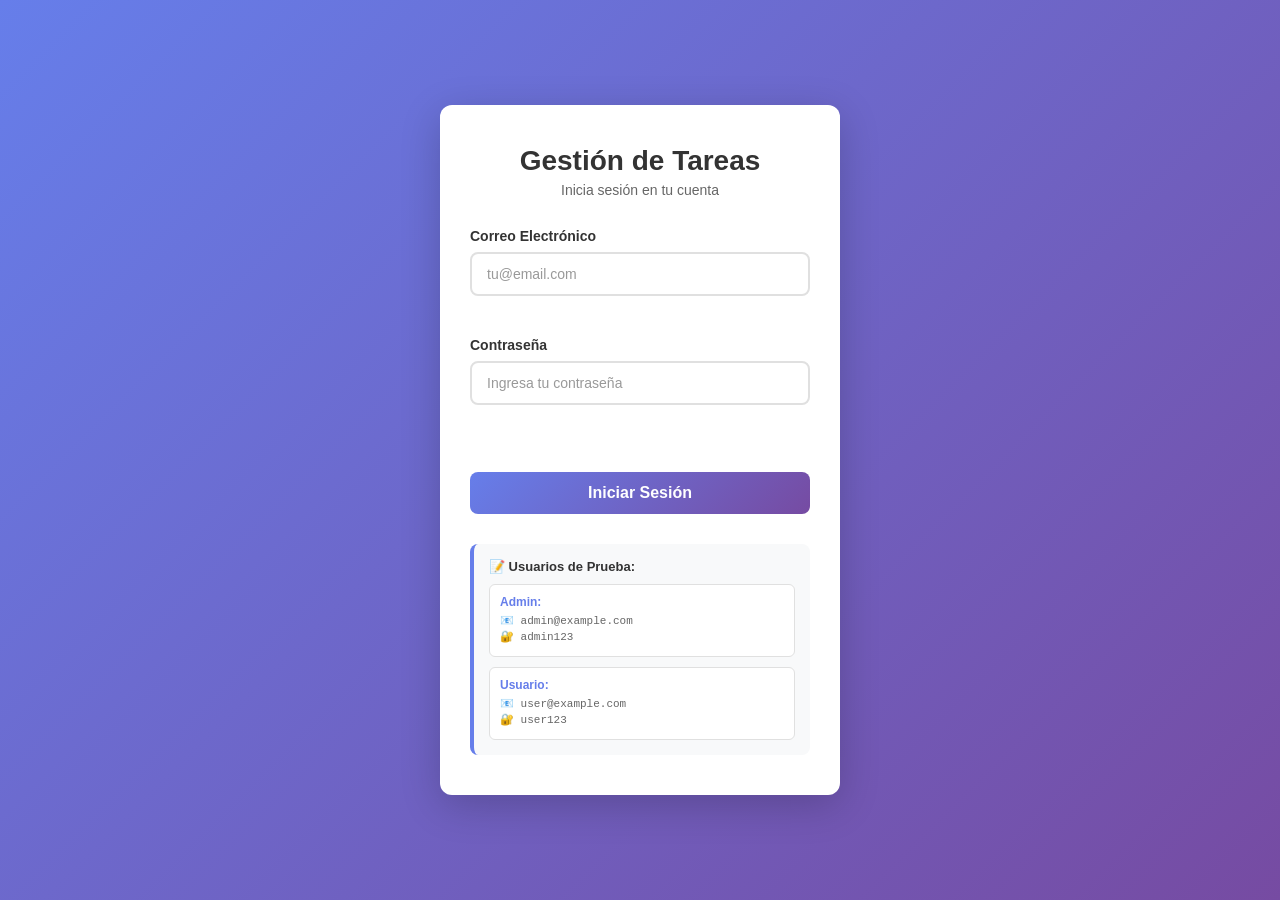
<file: index.html>
<!DOCTYPE html>
<html lang="es">
<head>
    <meta charset="UTF-8">
    <meta name="viewport" content="width=device-width, initial-scale=1.0">
    <title>Dashboard - Gestión de Tareas</title>
    <link rel="stylesheet" href="css/index.css">
</head>
<body>
    <div class="dashboard-container">
        <!-- Header -->
        <header class="dashboard-header">
            <div class="header-content">
                <h1 class="app-title">📋 Gestión Integral</h1>
                <div class="user-info">
                    <span id="userName" class="user-name">Usuario</span>
                    <button class="logout-btn" onclick="handleLogout()">Cerrar Sesión</button>
                </div>
            </div>
        </header>

        <!-- Main Content -->
        <main class="dashboard-main">
            <section class="dashboard-section">
                <h2 class="section-title">Mis Opciones</h2>
                <p class="section-subtitle">Accede a las diferentes funcionalidades</p>

                <!-- Cards Container -->
                <div class="cards-container">
                    <!-- Card 1: Tareas -->
                    <div class="dashboard-card">
                        <div class="card-icon">📝</div>
                        <h3 class="card-title">Tareas</h3>
                        <p class="card-description">Gestiona tus tareas diarias y organiza tu trabajo de forma eficiente</p>
                        <div class="card-stats">
                            <span class="stat">Productividad</span>
                        </div>
                        <a href="tareas.html" class="card-btn">Acceder</a>
                    </div>

                    <!-- Card 2: Compras -->
                    <div class="dashboard-card">
                        <div class="card-icon">🛒</div>
                        <h3 class="card-title">Compras</h3>
                        <p class="card-description">Controla tu lista de compras y presupuestos con nuestro gestor integrado</p>
                        <div class="card-stats">
                            <span class="stat">Presupuesto</span>
                        </div>
                        <a href="compras.html" class="card-btn">Acceder</a>
                    </div>

                    <!-- Card 3: Actividades -->
                    <div class="dashboard-card">
                        <div class="card-icon">🎯</div>
                        <h3 class="card-title">Actividades</h3>
                        <p class="card-description">Registra y monitorea todas tus actividades y eventos importantes</p>
                        <div class="card-stats">
                            <span class="stat">Seguimiento</span>
                        </div>
                        <a href="actividades.html" class="card-btn">Acceder</a>
                    </div>
                </div>
            </section>
        </main>

        <!-- Footer -->
        <footer class="dashboard-footer">
            <p>&copy; 2026 Gestión Integral. Todos los derechos reservados.</p>
        </footer>
    </div>

    <script src="js/index.js"></script>
</body>
</html>
</file>
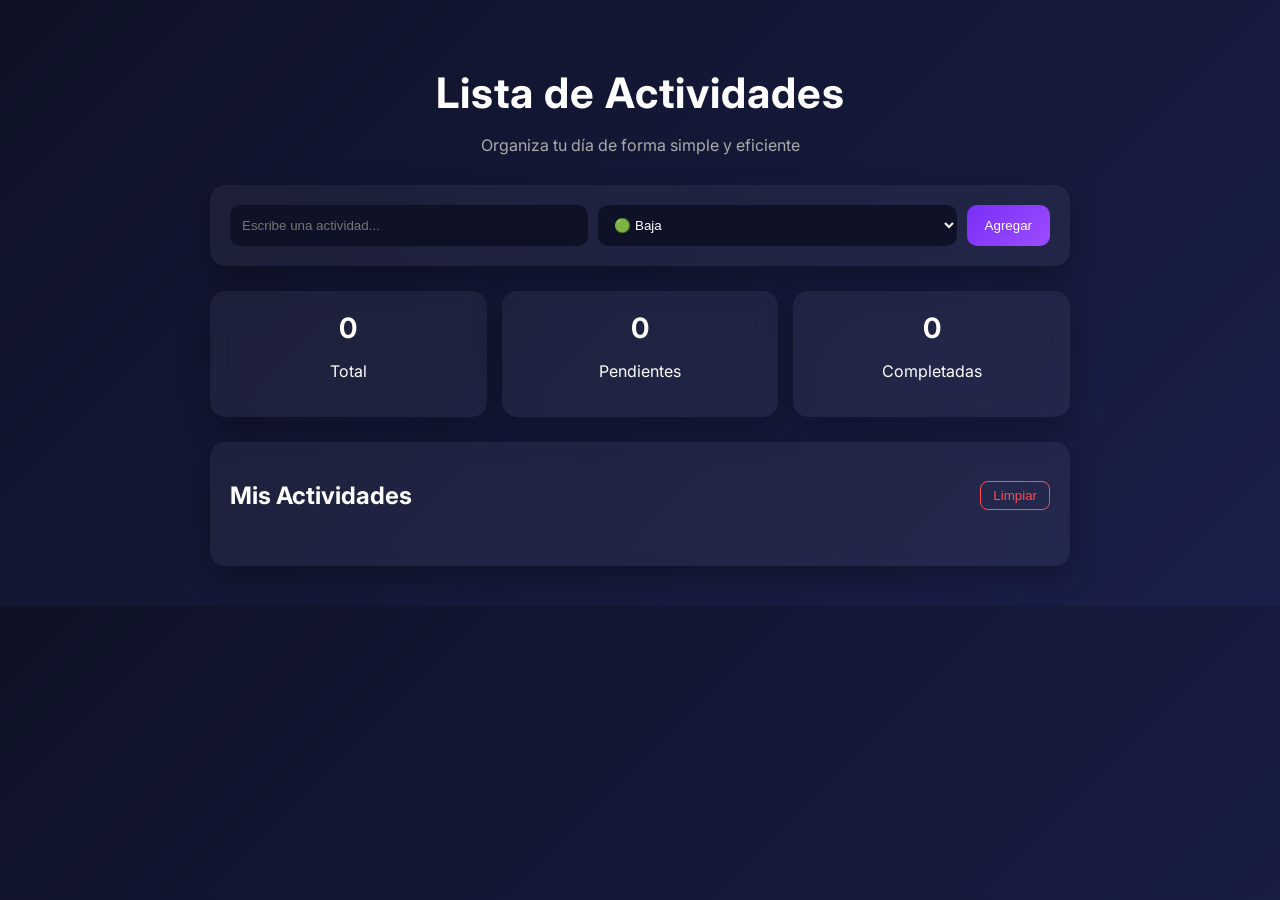
<file: actividades.html>
<!DOCTYPE html>
<html lang="es">
<head>
  <meta charset="UTF-8">
  <title>Actividades</title>

  <!-- Fuente pro -->
  <link href="https://fonts.googleapis.com/css2?family=Inter:wght@400;600;700&display=swap" rel="stylesheet">

  <link rel="stylesheet" href="css/actividades.css">
</head>
<body>

  <div class="container">

    <h1>Lista de Actividades</h1>
    <p class="subtitle">Organiza tu día de forma simple y eficiente</p>

    <div class="card form">
      <input type="text" id="inputActividad" placeholder="Escribe una actividad...">

      <select id="prioridad">
        <option value="baja">🟢 Baja</option>
        <option value="media">🟡 Media</option>
        <option value="alta">🔴 Alta</option>
      </select>

      <button onclick="agregarActividad()">Agregar</button>
    </div>

    <div class="stats">
      <div class="card stat">
        <span id="total">0</span>
        <p>Total</p>
      </div>
      <div class="card stat">
        <span id="pendientes">0</span>
        <p>Pendientes</p>
      </div>
      <div class="card stat">
        <span id="completadas">0</span>
        <p>Completadas</p>
      </div>
    </div>

    <div class="card lista">
      <div class="header-lista">
        <h2>Mis Actividades</h2>
        <button class="limpiar" onclick="limpiar()">Limpiar</button>
      </div>
      <ul id="listaActividades"></ul>
    </div>

  </div>

  <script src="js/actividades.js"></script>
</body>
</html>
</file>
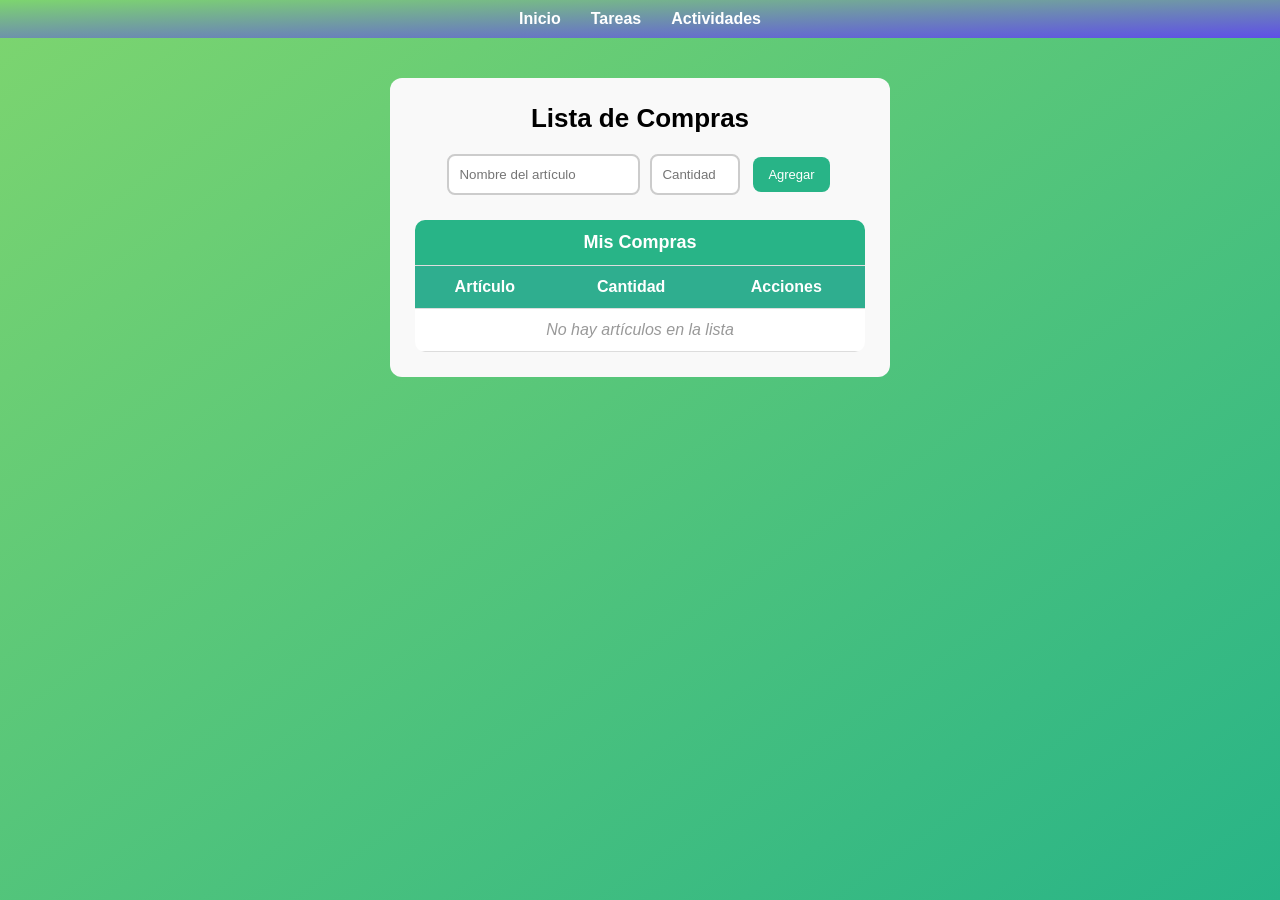
<file: compras.html>
<!doctype html>
<html lang="es">
  <head>
    <meta charset="UTF-8" />
    <meta name="viewport" content="width=device-width, initial-scale=1.0" />
    <link rel="stylesheet" href="css/compras.css" />
    <title>Lista de Compras</title>
  </head>
  <body>
    <nav class="header-nav">
      <ul>
        <li><a href="index.html" style="color: white; text-decoration: none; font-weight: bold;">Inicio</a></li>
        <li><a href="tareas.html" style="color: white; text-decoration: none; font-weight: bold;">Tareas</a></li>
        <li><a href="actividades.html" style="color: white; text-decoration: none; font-weight: bold;">Actividades</a></li>
      </ul>
    </nav>

    <section class="box-compras">
      <h1 class="title">Lista de Compras</h1>

      <div class="grupo-input">
        <input type="text" id="input-articulo" placeholder="Nombre del artículo" />
        <input type="text" id="input-cantidad" placeholder="Cantidad" style="width: 90px;" />
        <button class="btn-agregar" id="btn-agregar">Agregar</button>
      </div>

      <table>
        <thead>
          <tr>
            <th colspan="3">Mis Compras</th>
          </tr>
          <tr>
            <th>Artículo</th>
            <th>Cantidad</th>
            <th>Acciones</th>
          </tr>
        </thead>
        <tbody id="lista-compras">
          <!-- Los artículos se agregan aquí dinámicamente -->
        </tbody>
      </table>
    </section>

    <script src="js/compras.js"></script>
  </body>
</html>
</file>
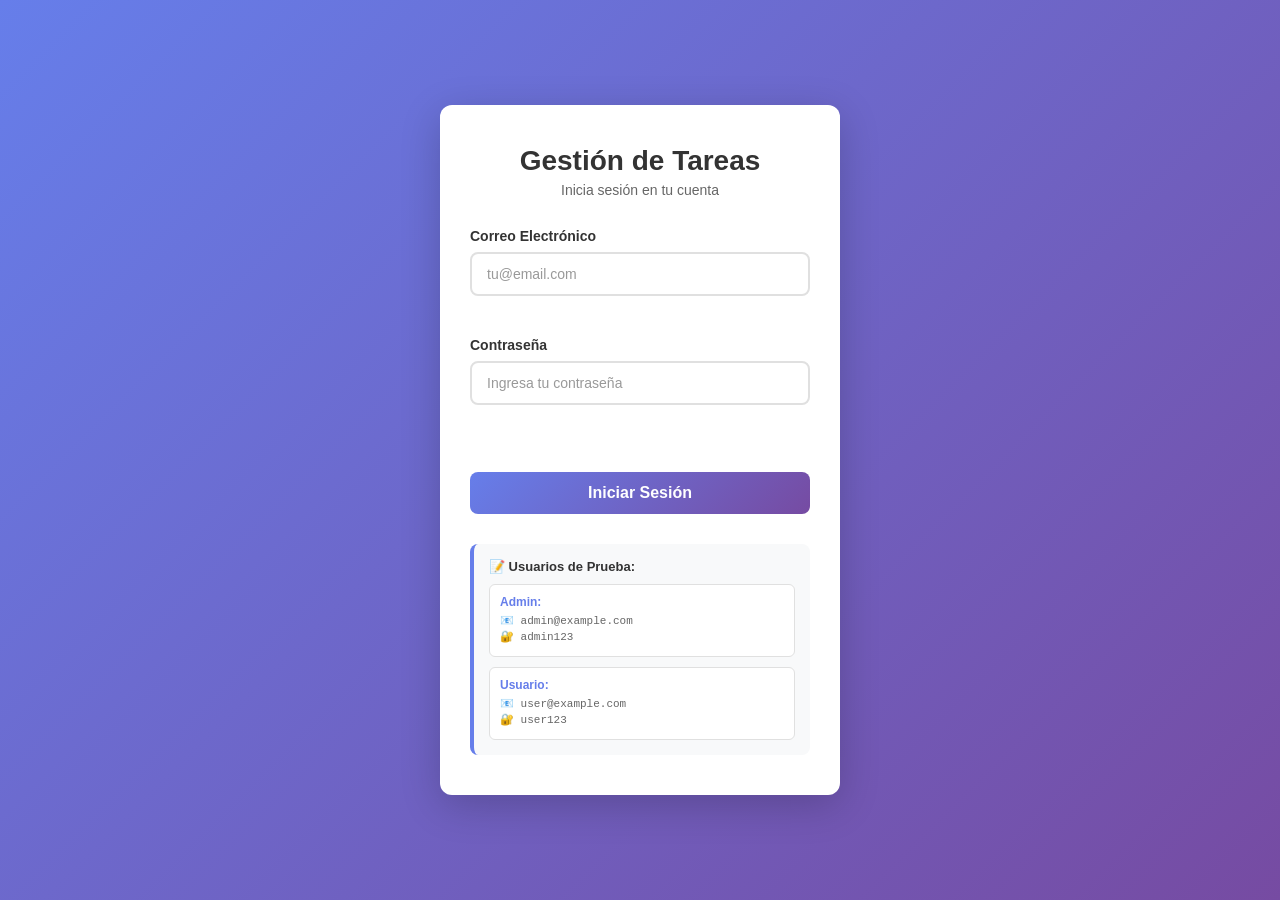
<file: login.html>
<!DOCTYPE html>
<html lang="es">
<head>
    <meta charset="UTF-8">
    <meta name="viewport" content="width=device-width, initial-scale=1.0">
    <title>Login - Gestión de Tareas</title>
    <link rel="stylesheet" href="css/login.css">
</head>
<body>
    <div class="login-container">
        <div class="login-card">
            <h1 class="login-title">Gestión de Tareas</h1>
            <p class="login-subtitle">Inicia sesión en tu cuenta</p>
            
            <form id="loginForm" class="login-form">
                <div class="form-group">
                    <label for="email">Correo Electrónico</label>
                    <input 
                        type="email" 
                        id="email" 
                        name="email" 
                        placeholder="tu@email.com" 
                        required
                    >
                    <span class="error-message" id="emailError"></span>
                </div>

                <div class="form-group">
                    <label for="password">Contraseña</label>
                    <input 
                        type="password" 
                        id="password" 
                        name="password" 
                        placeholder="Ingresa tu contraseña" 
                        required
                    >
                    <span class="error-message" id="passwordError"></span>
                </div>

                <span class="error-message" id="loginError"></span>

                <button type="submit" class="login-btn">Iniciar Sesión</button>
            </form>

            <div class="demo-info">
                <p class="demo-title">📝 Usuarios de Prueba:</p>
                <div class="demo-credentials">
                    <div class="credential">
                        <strong>Admin:</strong>
                        <p>📧 admin@example.com</p>
                        <p>🔐 admin123</p>
                    </div>
                    <div class="credential">
                        <strong>Usuario:</strong>
                        <p>📧 user@example.com</p>
                        <p>🔐 user123</p>
                    </div>
                </div>
            </div>
        </div>
    </div>

    <script src="js/login.js"></script>
</body>
</html>
</file>
<file: css/index.css>
* {
    margin: 0;
    padding: 0;
    box-sizing: border-box;
}

body {
    font-family: 'Segoe UI', Tahoma, Geneva, Verdana, sans-serif;
    background: linear-gradient(135deg, #667eea 0%, #764ba2 100%);
    min-height: 100vh;
    display: flex;
    flex-direction: column;
}

.dashboard-container {
    display: flex;
    flex-direction: column;
    min-height: 100vh;
}

/* Header */
.dashboard-header {
    background: rgba(255, 255, 255, 0.95);
    backdrop-filter: blur(10px);
    box-shadow: 0 2px 20px rgba(0, 0, 0, 0.1);
    padding: 20px 0;
    position: sticky;
    top: 0;
    z-index: 100;
}

.header-content {
    max-width: 1200px;
    margin: 0 auto;
    display: flex;
    justify-content: space-between;
    align-items: center;
    padding: 0 30px;
    width: 100%;
}

.app-title {
    font-size: 28px;
    color: #333;
    font-weight: 700;
    margin: 0;
}

.user-info {
    display: flex;
    align-items: center;
    gap: 20px;
}

.user-name {
    color: #666;
    font-weight: 500;
    font-size: 14px;
}

.logout-btn {
    padding: 10px 20px;
    background: linear-gradient(135deg, #667eea 0%, #764ba2 100%);
    color: white;
    border: none;
    border-radius: 6px;
    font-size: 13px;
    font-weight: 600;
    cursor: pointer;
    transition: all 0.3s ease;
}

.logout-btn:hover {
    transform: translateY(-2px);
    box-shadow: 0 5px 15px rgba(102, 126, 234, 0.4);
}

.logout-btn:active {
    transform: translateY(0);
}

/* Main Content */
.dashboard-main {
    flex: 1;
    max-width: 1200px;
    margin: 0 auto;
    width: 100%;
    padding: 60px 30px;
}

.dashboard-section {
    animation: fadeIn 0.6s ease-out;
}

@keyframes fadeIn {
    from {
        opacity: 0;
        transform: translateY(20px);
    }
    to {
        opacity: 1;
        transform: translateY(0);
    }
}

.section-title {
    font-size: 32px;
    color: white;
    margin-bottom: 10px;
    font-weight: 700;
}

.section-subtitle {
    font-size: 16px;
    color: rgba(255, 255, 255, 0.8);
    margin-bottom: 40px;
}

/* Cards Container */
.cards-container {
    display: grid;
    grid-template-columns: repeat(auto-fit, minmax(300px, 1fr));
    gap: 30px;
    margin-bottom: 40px;
}

/* Dashboard Card */
.dashboard-card {
    background: white;
    border-radius: 16px;
    padding: 40px 30px;
    box-shadow: 0 10px 40px rgba(0, 0, 0, 0.15);
    transition: all 0.3s cubic-bezier(0.4, 0, 0.2, 1);
    position: relative;
    overflow: hidden;
    display: flex;
    flex-direction: column;
    cursor: pointer;
}

.dashboard-card::before {
    content: '';
    position: absolute;
    top: 0;
    left: 0;
    right: 0;
    height: 4px;
    background: linear-gradient(135deg, #667eea 0%, #764ba2 100%);
    transform: scaleX(0);
    transform-origin: left;
    transition: transform 0.3s ease;
}

.dashboard-card:hover {
    transform: translateY(-10px);
    box-shadow: 0 20px 50px rgba(0, 0, 0, 0.2);
}

.dashboard-card:hover::before {
    transform: scaleX(1);
}

.card-icon {
    font-size: 60px;
    margin-bottom: 20px;
    display: block;
    text-align: center;
    animation: float 3s ease-in-out infinite;
}

@keyframes float {
    0%, 100% {
        transform: translateY(0px);
    }
    50% {
        transform: translateY(-10px);
    }
}

.dashboard-card:nth-child(2) .card-icon {
    animation-delay: 0.5s;
}

.dashboard-card:nth-child(3) .card-icon {
    animation-delay: 1s;
}

.card-title {
    font-size: 22px;
    color: #333;
    margin-bottom: 12px;
    font-weight: 700;
}

.card-description {
    color: #666;
    font-size: 14px;
    margin-bottom: 25px;
    line-height: 1.6;
    flex: 1;
}

.card-stats {
    display: flex;
    gap: 15px;
    margin-bottom: 25px;
    flex-wrap: wrap;
}

.stat {
    background: linear-gradient(135deg, rgba(102, 126, 234, 0.1) 0%, rgba(118, 75, 162, 0.1) 100%);
    color: #667eea;
    padding: 6px 12px;
    border-radius: 20px;
    font-size: 12px;
    font-weight: 600;
}

.card-btn {
    display: inline-block;
    padding: 12px 24px;
    background: linear-gradient(135deg, #667eea 0%, #764ba2 100%);
    color: white;
    text-decoration: none;
    border-radius: 8px;
    font-weight: 600;
    text-align: center;
    transition: all 0.3s ease;
    border: 2px solid transparent;
}

.card-btn:hover {
    transform: scale(1.05);
    box-shadow: 0 10px 25px rgba(102, 126, 234, 0.4);
}

.card-btn:active {
    transform: scale(0.98);
}

/* Footer */
.dashboard-footer {
    background: rgba(0, 0, 0, 0.1);
    color: white;
    text-align: center;
    padding: 30px 20px;
    margin-top: auto;
    font-size: 13px;
}

/* Responsive */
@media (max-width: 768px) {
    .dashboard-main {
        padding: 40px 20px;
    }

    .section-title {
        font-size: 24px;
    }

    .section-subtitle {
        font-size: 14px;
        margin-bottom: 30px;
    }

    .cards-container {
        grid-template-columns: 1fr;
        gap: 20px;
    }

    .header-content {
        flex-direction: column;
        gap: 15px;
        padding: 0 20px;
    }

    .user-info {
        flex-direction: column;
        gap: 10px;
        width: 100%;
    }

    .logout-btn {
        width: 100%;
    }

    .dashboard-card {
        padding: 30px 20px;
    }

    .card-icon {
        font-size: 48px;
    }

    .card-title {
        font-size: 18px;
    }

    .card-description {
        font-size: 13px;
    }
}

@media (max-width: 480px) {
    .app-title {
        font-size: 22px;
    }

    .section-title {
        font-size: 20px;
    }

    .dashboard-card {
        padding: 25px 15px;
    }

    .card-icon {
        font-size: 40px;
        margin-bottom: 15px;
    }

    .card-title {
        font-size: 16px;
        margin-bottom: 10px;
    }
}
</file>
<file: css/actividades.css>
* {
  box-sizing: border-box;
}

body {
  margin: 0;
  font-family: 'Inter', sans-serif;
  background: linear-gradient(135deg, #0f1226, #1a1f4a);
  color: #fff;
}

.container {
  max-width: 900px;
  margin: auto;
  padding: 40px 20px;
}

/* TITULOS */
h1 {
  font-size: 42px;
  font-weight: 700;
  letter-spacing: 1px;
  line-height: 1.2;
  margin-bottom: 10px;
  text-align: center;
}

.subtitle {
  text-align: center;
  color: #aaa;
  margin-bottom: 30px;
}

/* CARD EFECTO PRO */
.card {
  background: rgba(255, 255, 255, 0.05);
  backdrop-filter: blur(10px);
  border-radius: 15px;
  padding: 20px;
  box-shadow: 0 10px 30px rgba(0,0,0,0.3);
}

/* FORM */
.form {
  display: flex;
  gap: 10px;
  margin-bottom: 25px;
}

.form input, .form select {
  flex: 1;
  padding: 12px;
  border-radius: 10px;
  border: none;
  outline: none;
  background: #0f1226;
  color: white;
}

.form button {
  background: linear-gradient(135deg, #7b2ff7, #9b4dff);
  border: none;
  color: white;
  padding: 12px 18px;
  border-radius: 10px;
  cursor: pointer;
  transition: 0.3s;
}

.form button:hover {
  transform: scale(1.05);
}

/* STATS */
.stats {
  display: flex;
  gap: 15px;
  margin-bottom: 25px;
}

.stat {
  flex: 1;
  text-align: center;
}

.stat span {
  font-size: 28px;
  font-weight: 700;
}

/* LISTA */
.header-lista {
  display: flex;
  justify-content: space-between;
  align-items: center;
}

.limpiar {
  background: transparent;
  border: 1px solid #ff4d4d;
  color: #ff4d4d;
  padding: 6px 12px;
  border-radius: 8px;
  cursor: pointer;
}

ul {
  list-style: none;
  padding: 0;
  margin-top: 15px;
}

li {
  background: #1a1f4a;
  margin-bottom: 10px;
  padding: 12px;
  border-radius: 10px;
  display: flex;
  justify-content: space-between;
  align-items: center;
  transition: 0.3s;
}

li:hover {
  transform: translateY(-2px);
}

/* COMPLETADA */
.completada {
  text-decoration: line-through;
  opacity: 0.6;
}
</file>
<file: css/compras.css>
* {
  margin: 0;
  padding: 0;
  box-sizing: border-box;
}
@import url("https://fonts.googleapis.com/css2?family=Poppins:wght@300;400;600&display=swap");
body {
  font-family: "Poppins", sans-serif;
  background: linear-gradient(to top left, #28b487, #7dd56f);
  min-height: 100vh;
}
.header-nav {
  background: linear-gradient(to top left, #5f4fe7, #7dd56f);
  padding: 10px 0;
}
.header-nav ul {
  list-style: none;
  display: flex;
  justify-content: center;
  gap: 30px;
  margin: 0;
  padding: 0;
}
.header-nav a {
  text-decoration: none;
  color: white;
  font-weight: bold;
  transition: 0.3s;
}
.header-nav a:hover {
  color: #28b487;
}
.grupo-input {
  display: flex;
  justify-content: center;
  gap: 10px;
  margin-top: 10px;
  flex-wrap: wrap;
}
.grupo-input input,
.grupo-input select {
  padding: 10px;
  border-radius: 8px;
  border: 2px solid #ccc;
  outline: none;
}
.grupo-input input:focus {
  border-color: #28b487;
}
.box-compras {
  width: 500px;
  margin: 40px auto;
  padding: 25px;
  background-color: #f9f9f9;
  border-radius: 12px;
  text-align: center;
}
.title {
  margin-bottom: 20px;
  font-size: 26px;
}
.btn-agregar {
  padding: 10px 15px;
  cursor: pointer;
  background-color: #28b487;
  color: white;
  border: none;
  border-radius: 8px;
  transition: 0.3s;
}
.btn-agregar:hover {
  background-color: #239c74;
  transform: scale(1.05);
}
table {
  width: 100%;
  border-collapse: collapse;
  margin-top: 25px;
  border-radius: 10px;
  overflow: hidden;
}
thead tr:first-child th {
  background-color: #28b487;
  color: white;
  font-size: 18px;
  padding: 12px;
}
thead tr:nth-child(2) {
  background-color: #2fae8f;
  color: white;
}
th, td {
  padding: 12px;
  text-align: center;
  border-bottom: 1px solid #ddd;
}
tbody tr {
  background-color: #ffffff;
  transition: 0.3s;
}
tbody tr:hover {
  background-color: #f5f5f5;
}
button {
  cursor: pointer;
  padding: 6px 10px;
  margin: 3px;
  border-radius: 6px;
  border: none;
  font-size: 13px;
  transition: 0.3s;
}
.btn-comprado {
  background-color: #2ecc71;
  color: white;
}
.btn-comprado:hover {
  background-color: #27ae60;
  transform: scale(1.05);
}
.btn-eliminar {
  background-color: #e74c3c;
  color: white;
}
.btn-eliminar:hover {
  background-color: #c0392b;
  transform: scale(1.05);
}
.comprado {
  text-decoration: line-through;
  color: gray;
  opacity: 0.7;
}
.vacio {
  color: #999;
  font-style: italic;
}
</file>
<file: css/login.css>
* {
    margin: 0;
    padding: 0;
    box-sizing: border-box;
}

body {
    font-family: 'Segoe UI', Tahoma, Geneva, Verdana, sans-serif;
    background: linear-gradient(135deg, #667eea 0%, #764ba2 100%);
    min-height: 100vh;
    display: flex;
    justify-content: center;
    align-items: center;
    padding: 20px;
}

.login-container {
    width: 100%;
    max-width: 400px;
}

/* Solo animar si el usuario no prefiere reducir movimiento */
@media (prefers-reduced-motion: no-preference) {
    .login-container {
        animation: slideIn 0.5s ease-out;
    }
}

@keyframes slideIn {
    from {
        opacity: 0;
        transform: translateY(-30px);
    }
    to {
        opacity: 1;
        transform: translateY(0);
    }
}

.login-card {
    background: white;
    border-radius: 12px;
    box-shadow: 0 10px 40px rgba(0, 0, 0, 0.2);
    padding: 40px 30px;
}

.login-title {
    color: #333;
    font-size: 28px;
    margin-bottom: 5px;
    text-align: center;
    font-weight: 700;
}

.login-subtitle {
    color: #666;
    font-size: 14px;
    text-align: center;
    margin-bottom: 30px;
}

.login-form {
    margin-bottom: 30px;
}

.form-group {
    margin-bottom: 20px;
}

.form-group label {
    display: block;
    color: #333;
    font-weight: 600;
    margin-bottom: 8px;
    font-size: 14px;
}

.form-group input {
    width: 100%;
    padding: 12px 15px;
    border: 2px solid #e0e0e0;
    border-radius: 8px;
    font-size: 14px;
    transition: all 0.3s ease;
    font-family: inherit;
}

.form-group input:focus {
    outline: none;
    border-color: #667eea;
    box-shadow: 0 0 0 3px rgba(102, 126, 234, 0.1);
}

.form-group input::placeholder {
    color: #999;
}

.form-group input.error {
    border-color: #e74c3c;
    background-color: #fadbd8;
}

.error-message {
    display: block;
    color: #e74c3c;
    font-size: 12px;
    margin-top: 5px;
    min-height: 16px;
}

/* Clase para mostrar error de login con espaciado adicional */
.error-message.visible {
    margin-bottom: 15px;
}

.login-btn {
    width: 100%;
    padding: 12px;
    background: linear-gradient(135deg, #667eea 0%, #764ba2 100%);
    color: white;
    border: none;
    border-radius: 8px;
    font-size: 16px;
    font-weight: 600;
    cursor: pointer;
    transition: all 0.3s ease;
    margin-top: 10px;
}

.login-btn:hover {
    transform: translateY(-2px);
    box-shadow: 0 5px 20px rgba(102, 126, 234, 0.4);
}

.login-btn:active {
    transform: translateY(0);
}

.login-btn:disabled {
    opacity: 0.6;
    cursor: not-allowed;
}

.demo-info {
    background: #f8f9fa;
    border-left: 4px solid #667eea;
    padding: 15px;
    border-radius: 8px;
}

.demo-title {
    color: #333;
    font-weight: 600;
    font-size: 13px;
    margin-bottom: 10px;
}

.demo-credentials {
    display: flex;
    gap: 10px;
    flex-wrap: wrap;
}

.credential {
    flex: 1;
    min-width: 150px;
    background: white;
    padding: 10px;
    border-radius: 6px;
    border: 1px solid #e0e0e0;
}

.credential strong {
    display: block;
    color: #667eea;
    font-size: 12px;
    margin-bottom: 5px;
}

.credential p {
    color: #666;
    font-size: 11px;
    margin: 3px 0;
    word-break: break-all;
    font-family: 'Courier New', monospace;
}

/* Responsive */
@media (max-width: 480px) {
    .login-card {
        padding: 30px 20px;
    }

    .login-title {
        font-size: 24px;
    }

    .demo-credentials {
        flex-direction: column;
    }

    .credential {
        min-width: 100%;
    }
}
</file>
